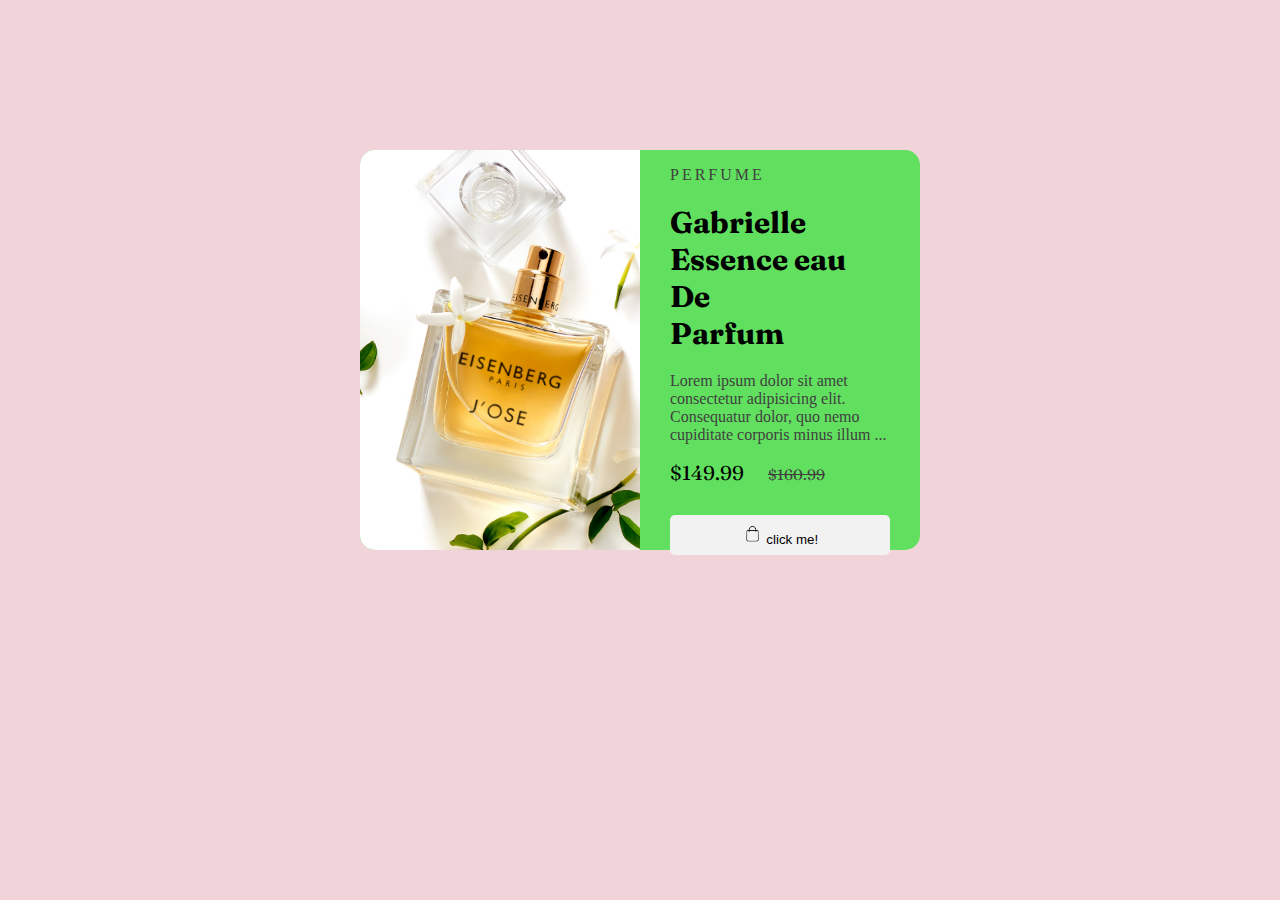
<file: html/danesh.html>
<!DOCTYPE html>
<html lang="en">

<head>
    <link rel="preconnect" href="https://fonts.googleapis.com">
    <link rel="preconnect" href="https://fonts.gstatic.com" crossorigin>
    <link href="https://fonts.googleapis.com/css2?family=Fraunces:opsz@9..144&display=swap" rel="stylesheet">
    <meta charset="UTF-8">
    <meta http-equiv="X-UA-Compatible" content="IE=edge">
    <meta name="viewport" content="width=device-width, initial-scale=1.0">
    <title>Document</title>
    <link rel="stylesheet" href="./daneshkar.css">
</head>
<style src="./css.css"></style>

<body class="ot">
    <div class="maindiv">
        <div class="leftdiv">
        </div>
        <div class="rightdiv">
            <p style="letter-spacing: 3px; color: rgb(64, 64, 64);">PERFUME</p>
            <h1 style="font-family: Fraunces; font-size:30px ;">Gabrielle<br>Essence eau De<br>Parfum </h1>
            <p style="color: rgb(64, 64, 64);">Lorem ipsum dolor sit amet consectetur adipisicing elit. Consequatur
                dolor, quo nemo cupiditate corporis
                minus illum ...</p>
            <span style="font-family: Fraunces; font-size:20px ; width: 40%; margin-right: 0px;">$149.99</span>
            <span
                style="color: rgb(64, 64, 64); font-family: Fraunces; font-size:15px ; text-decoration: line-through; margin-left: 20px; width: 40%;">$160.99</span>
            <button
                style="color: rgb(0, 0, 0); background-color: rgb(242, 242, 242);border: none;border-radius: 5px; margin-top: 30px; width: 100%; vertical-align: middle; height: 40px;">
                <img src="./card.png" class="img1">
                <span style="margin-bottom:15px ;">click me!</span>
            </button>
        </div>
    </div>
</body>

</html>
</file>
<file: html/daneshkar.css>
.ot{
    background-color: rgb(241, 212, 217);
}
.maindiv{
    margin: auto;
    margin-top: 150px;
    background-color: rgb(97, 224, 95);
    width: 560px;
    height: 400px;
    border-radius: 15px;
}
.leftdiv{
    background-image: url("./hello.jpeg");
    background-position: center;
    background-size: cover;
    float: left;
    width: 280px;
    height: 400px;
    border-radius: 15px 0px 0px 15px;
  }
.rightdiv{
    float: right;
    width: 220px;
    height: 400px;
    padding-left: 30px;
    padding-right: 30px;
  }
.icon1{
    color: white;
    background-image: url("./card.png") no-repeat;
    width: 50px;
    height: 50px;
  }
  .img1{
    width: 10%;
    
  }
</file>
